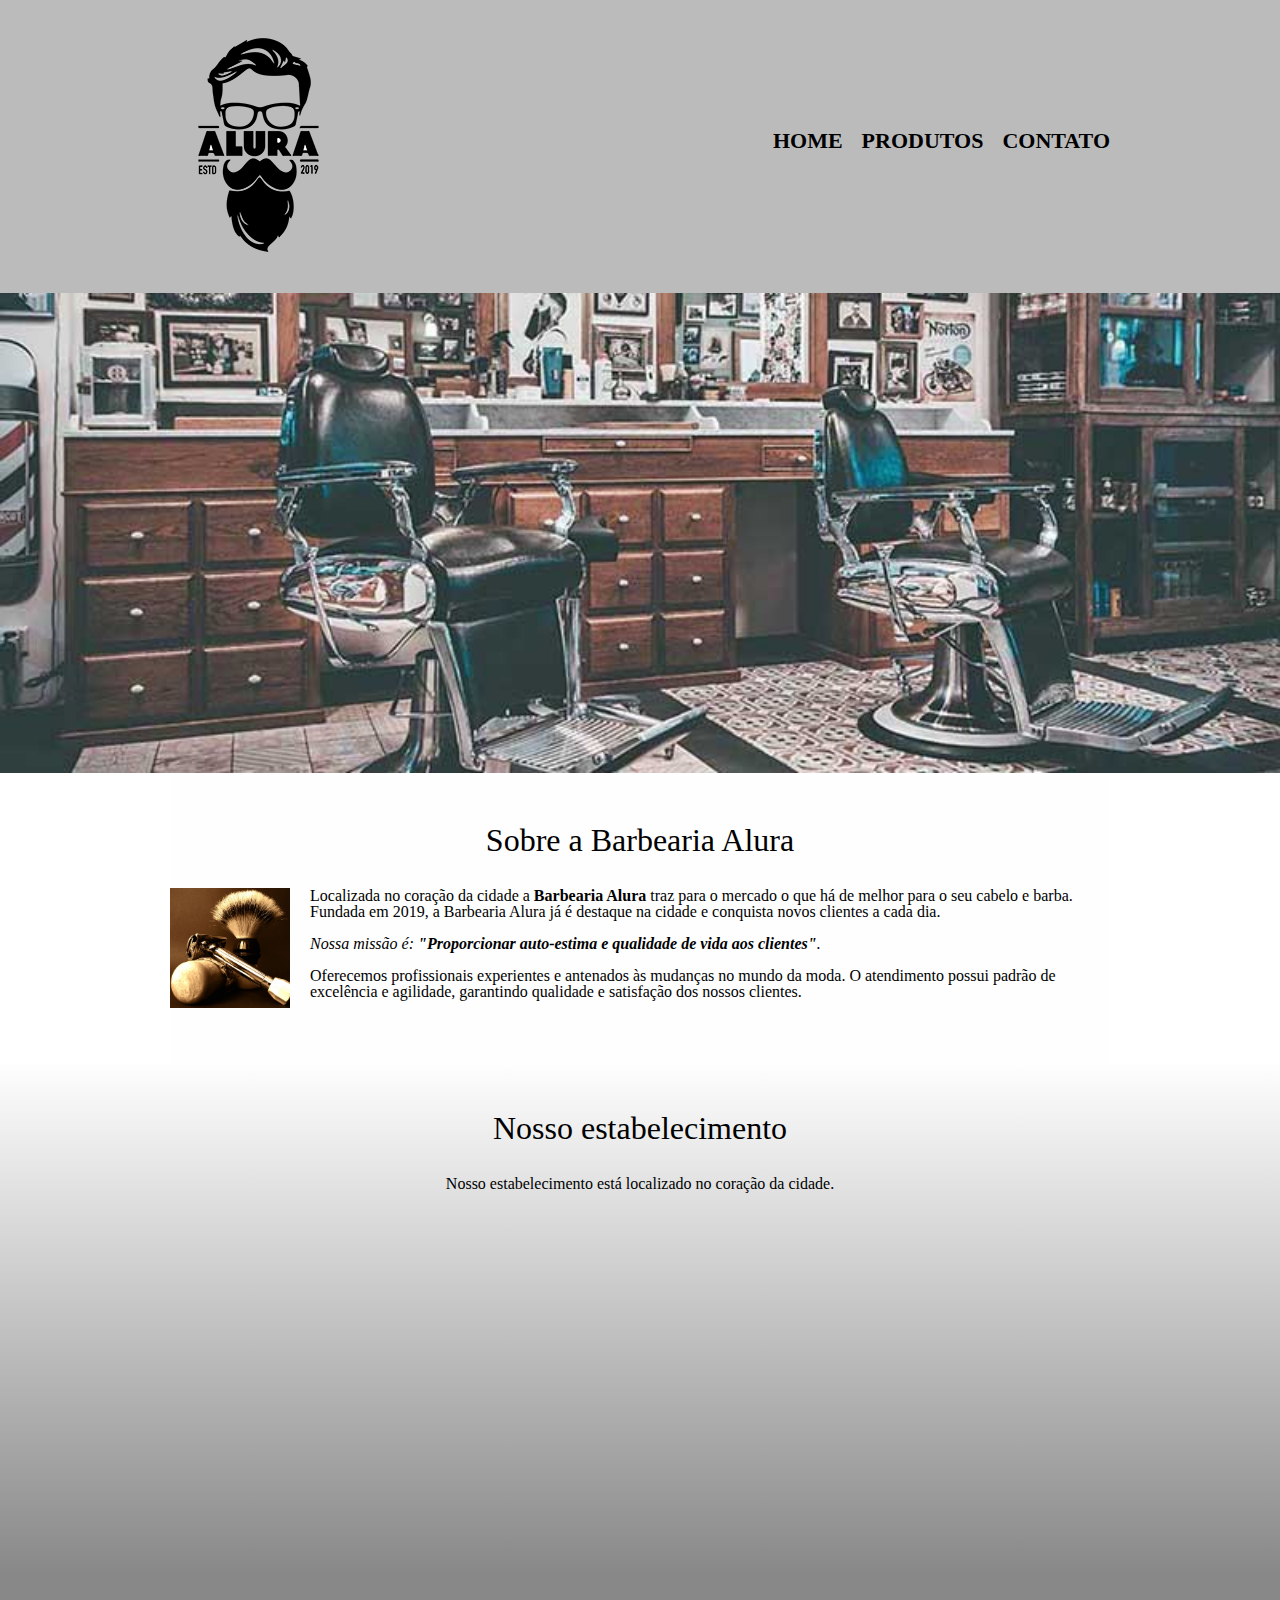
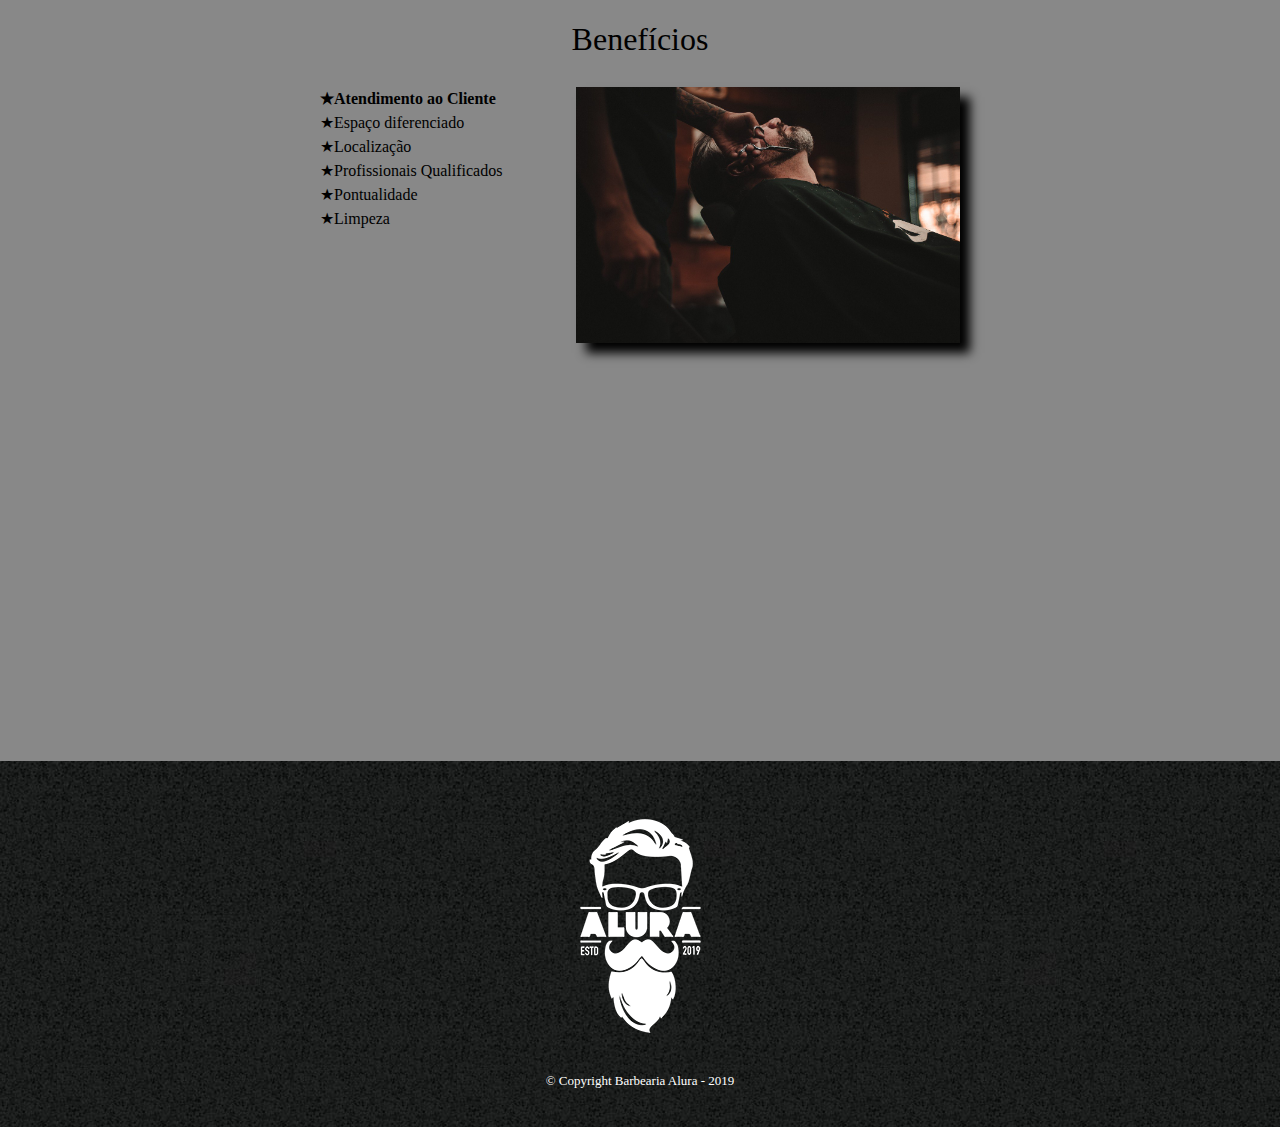
<file: index.html>
<!DOCTYPE html>
<html lang="pt-br">
	<head>	
		<meta charset="UTF8">
		<meta name="viewport" content="width=device-width">
		<title>Barbearia Alura</title>

		<link rel="stylesheet" href="reset.css">
		<link rel="stylesheet" href="style-home.css">
		<link href="https://fonts.googleapis.com/css?family=Montserrat&display=swap" rel="stylesheet">	
	</head>
	<body>
		<header>
			<div class="caixa">
				<h1><img src="img/logo.png"></h1>
				
				<nav>
                    <ul>
                        <li><a href="index.html">Home</a></li>
                        <li><a href="produtos.html">Produtos</a></li>
                        <li><a href="contato.html">Contato</a></li>
                    </ul>
                </nav>
			</div>
		</header>

		<img class="banner" src="img/banner.jpg">

		<main>
			<section class="principal">
				<h2 class="titulo-principal">Sobre a Barbearia Alura</h2>
				<img class="utensilios" src="img/utensilios.jpg" alt="Utensilios de um barbeiro"> 

				<p>Localizada no coração da cidade a <strong>Barbearia Alura</strong> traz para o mercado o que há de melhor para o seu cabelo e barba. Fundada em 2019, a Barbearia Alura já é destaque na cidade e conquista novos clientes a cada dia.</p>

				<p id="missao"><em>Nossa missão é: <strong>"Proporcionar auto-estima e qualidade de vida aos clientes"</strong>.</em></p>

				<p>Oferecemos profissionais experientes e antenados às mudanças no mundo da moda. O atendimento possui padrão de excelência e agilidade, garantindo qualidade e satisfação dos nossos clientes.</p>
			</section>

			<section class="mapa">
			    <h3 class="titulo-principal">Nosso estabelecimento</h3>
			    <p>Nosso estabelecimento está localizado no coração da cidade.</p>

			    <div class="mapa-conteudo">
    				<iframe src="https://www.google.com/maps/embed?pb=!1m18!1m12!1m3!1d3656.4483278365396!2d-46.63466568562861!3d-23.588249068469487!2m3!1f0!2f0!3f0!3m2!1i1024!2i768!4f13.1!3m3!1m2!1s0x94ce5a2b2ed7f3a1%3A0xab35da2f5ca62674!2sCaelum!5e0!3m2!1spt-BR!2sbr!4v1568814489656!5m2!1spt-BR!2sbr" width="100%" height="300" frameborder="0" style="border:0;" allowfullscreen=""></iframe>
				</div>	
			</section>

			<section class="benefícios ">
				<h4 class="titulo-principal">Benefícios</h4>

				<div class="conteudo-beneficios">
					<ul class="lista-beneficios">
						<li class="itens">Atendimento ao Cliente</li>
						<li class="itens">Espaço diferenciado</li>
						<li class="itens">Localização</li>
						<li class="itens">Profissionais Qualificados</li>
						<li class="itens">Pontualidade</li>
						<li class="itens">Limpeza</li>
					</ul>
					<img src="img/beneficios.jpg" class="imagem-beneficios">
				</div>
				<div class="video">
				    <iframe width="100%" height="315" src="https://www.youtube.com/embed/wcVVXUV0YUY" frameborder="0" allow="accelerometer; autoplay; encrypted-media; gyroscope; picture-in-picture" allowfullscreen></iframe>
				</div>
			</section>
		</main>

		<footer>
			<img src="img/logo-branco.png">
			<p class="copyright">&copy; Copyright Barbearia Alura - 2019</p>
		</footer>
	</body>
</html>
</file>
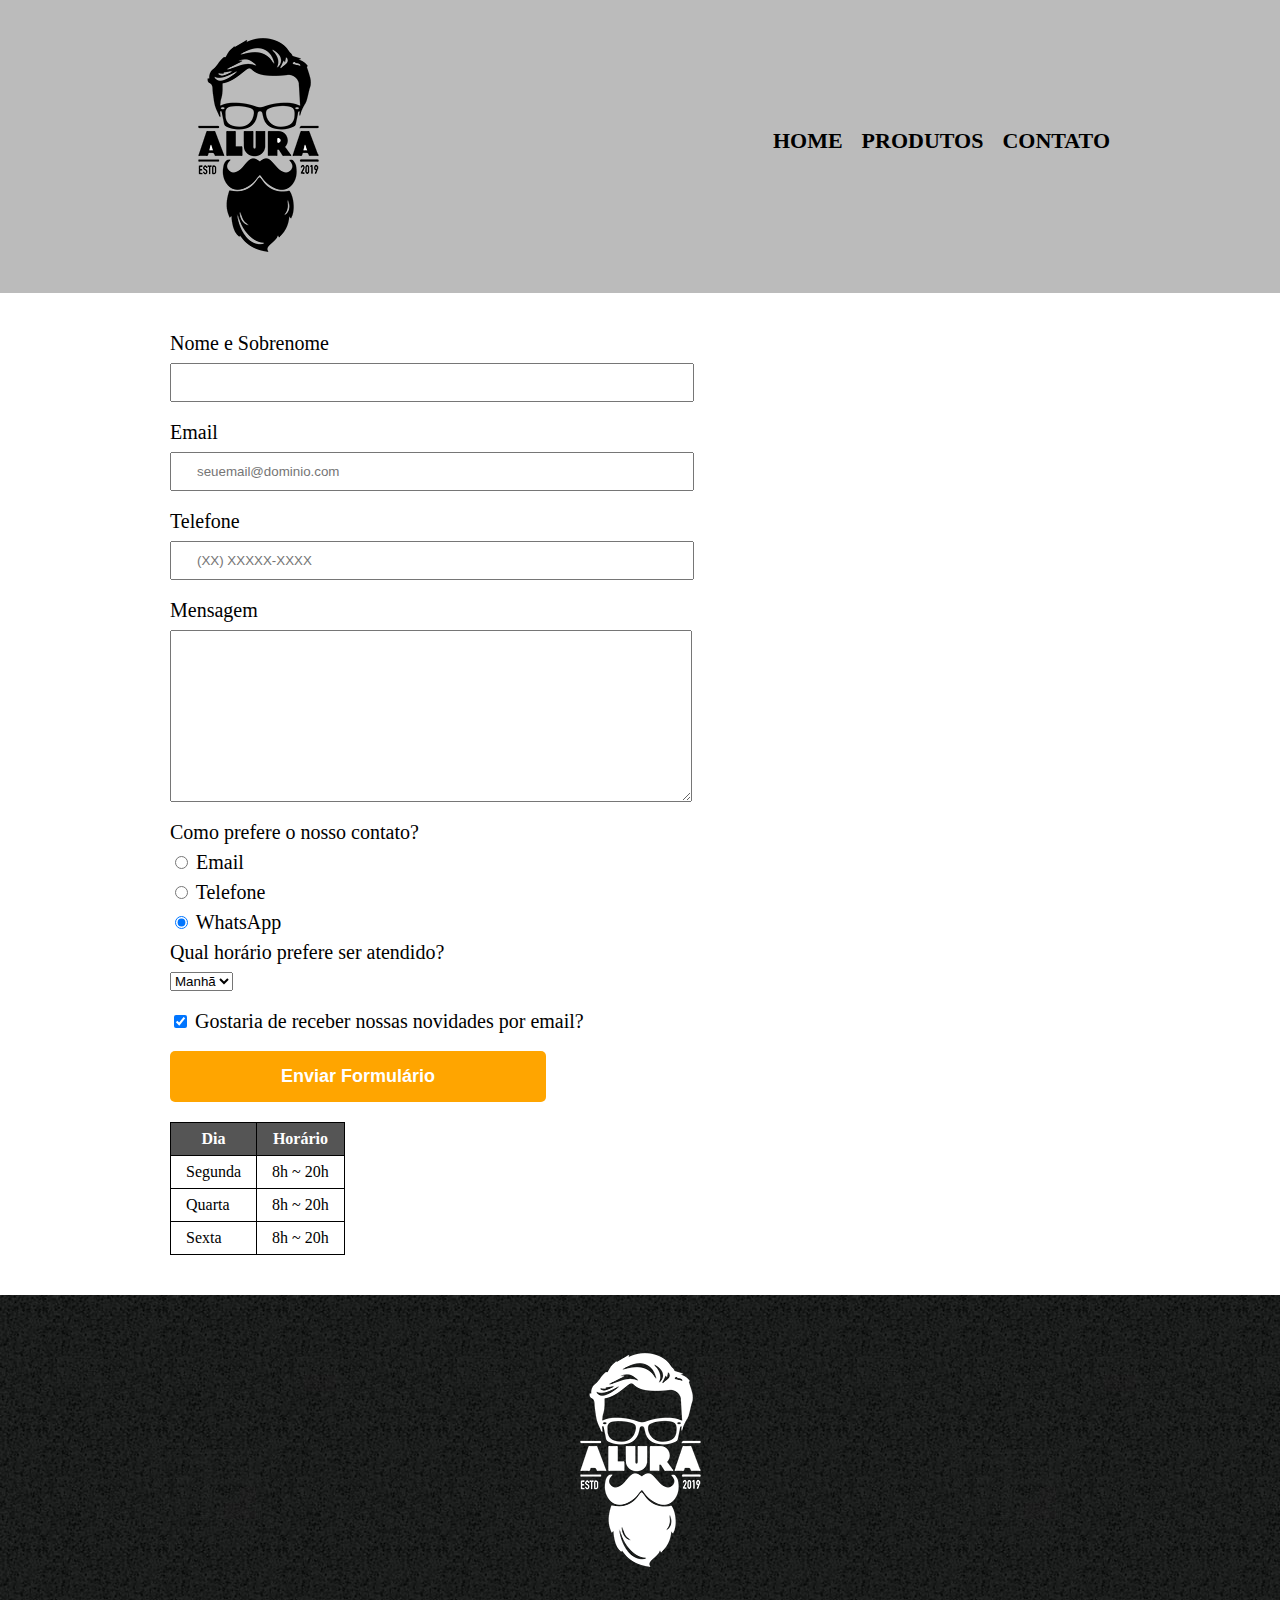
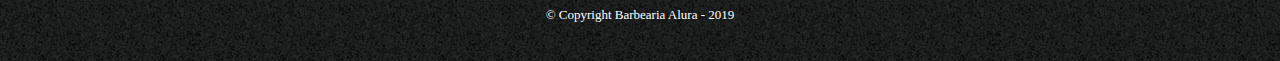
<file: contato.html>
<!DOCTYPE html>
<html>
    <head>
        <meta charset="UTF-8">
        <meta name="viewport" content="width=device-width">
        <title>Contato - Barbearia Alura</title>

        <link rel="stylesheet" href="reset.css">
        <link rel="stylesheet" href="contato.css">
    </head>
    <body>
        <header>
            <div class="caixa">
                <h1><img src="img/logo.png" alt="Logo da Barbearia Alura"></h1>
                <nav>
                    <ul>
                        <li><a href="index.html">Home</a></li>
                        <li><a href="produtos.html">Produtos</a></li>
                        <li><a href="contato.html">Contato</a></li>
                    </ul>
                </nav>
            </div>
        </header>

        <main>
            <form>
                <label for="nomesobrenome">Nome e Sobrenome</label> 
                <input type="text" id="nomesobrenome" class="input-padrao">

                <label for="email">Email</label>
                <input type="email" id="email" class="input-padrao" required placeholder="seuemail@dominio.com">

                <label for="telefone">Telefone</label>
                <input type="tel" id="telefone" class="input-padrao" required placeholder="(XX) XXXXX-XXXX">

                <label for="mensagem">Mensagem</label>
                <textarea cols="70" rows="10" id="mensagem" class="input-padrao" required></textarea>

                <fieldset>
                    <legend>Como prefere o nosso contato?</legend>
                    <label for="radio-email">
                        <input type="radio" name="contato" value="email" id="radio-email">
                        Email
                    </label>

                    <label for="radio-telefone">
                        <input type="radio" name="contato" value="telefone" id="radio-telefone">
                        Telefone
                    </label>

                    <label for="radio-whatsapp">
                        <input type="radio" name="contato" value="whatsapp" id="radio-whatsapp" checked>
                        WhatsApp    
                    </label>
                </fieldset>                
                <fieldset>
                     <legend>Qual horário prefere ser atendido?</legend>
                     <select>
                         <option>Manhã</option>
                         <option>Tarde</option>
                         <option>Noite</option>
                     </select>
                </fieldset>

                <label class="checkbox">
                    <input type="checkbox" checked>
                    Gostaria de receber nossas novidades por email?
                </label>

                <input type="submit" value="Enviar Formulário" class="enviar">

                <table>
                    <thead>
                        <tr>
                            <th>Dia</th>
                            <th>Horário</th>
                        </tr>
                    </thead>
                    <tbody>
                        <tr>
                            <td>Segunda</td>
                            <td>8h ~ 20h</td>
                        </tr>

                        <tr>
                            <td>Quarta</td>
                            <td>8h ~ 20h</td>
                        </tr>

                        <tr>
                            <td>Sexta</td>
                            <td>8h ~ 20h</td>
                        </tr>
                    </tbody>
                </table>
            </form>
        </main>

        <footer>
            <img src="img/logo-branco.png" alt="Logo da Barbearia Alura">
            <p class="copyright">&copy; Copyright Barbearia Alura - 2019</p>
        </footer>
    </body>
</html>
</file>
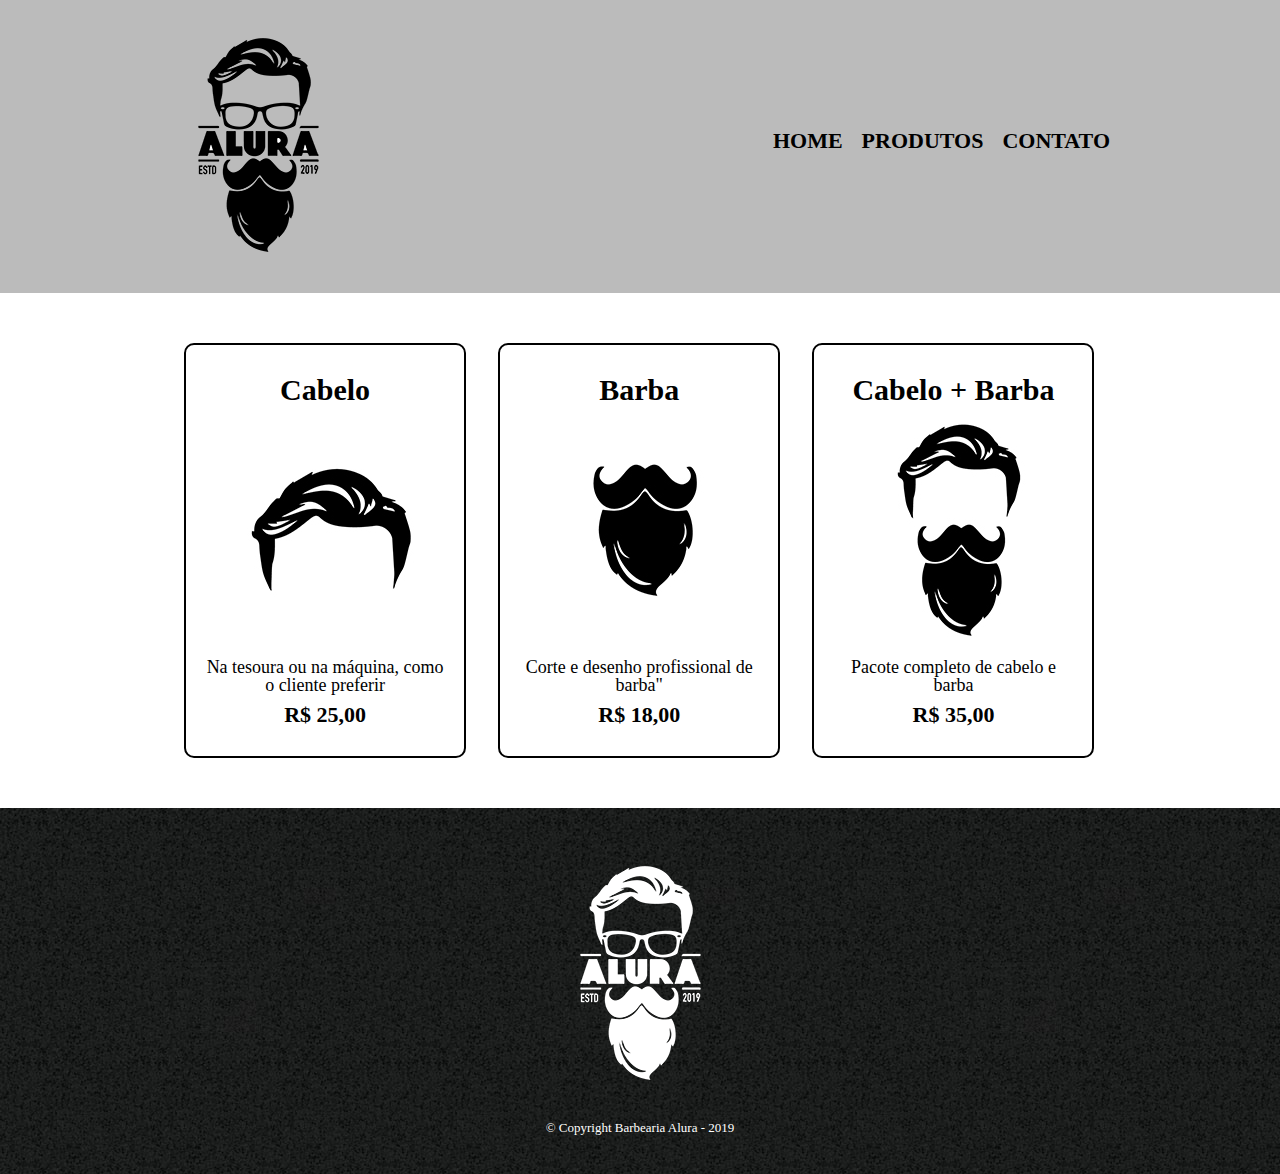
<file: produtos.html>
<!DOCTYPE html>
<html>
	<head>
		<meta charset="utf-8">
		<meta name="viewport" content="width=device-width">
		<title>Produtos - Barbearia Alura</title>

		<link rel="stylesheet" href="reset.css">
		<link rel="stylesheet" href="style.css">
	</head>
	<body>
		<header>
			<div class= "caixa">
				<h1><img src="img/logo.png"></h1>
				<nav>
					<ul>
						<li><a href="index.html">Home</a></li>
						<li><a href="produtos.html">Produtos</a></li>
						<li><a href="contato.html">Contato</a></li>
					</ul>
				</nav>
			</div>
		</header>

		<main>
			<ul class="produtos">
				<li>
					<h2>Cabelo</h2>
					<img src="img/cabelo.jpg" class="imagem-produto">
					<p class="produto-descricao">Na tesoura ou na máquina, como o cliente preferir</p>
					<p class="produto-preco">R$ 25,00</p>
				</li>
				<li>
					<h2>Barba</h2>
					<img src="img/barba.jpg" class="imagem-produto">
					<p class="produto-descricao">Corte e desenho profissional de barba"</p>
					<p class="produto-preco">R$ 18,00</p>
				</li>
				<li>
					<h2>Cabelo + Barba</h2>
					<img src="img/cabelo+barba.jpg" class="imagem-produto">
					<p class="produto-descricao">Pacote completo de cabelo e barba</p>
					<p class="produto-preco">R$ 35,00</p>
				</li>
		</main>

		<footer>
			<img src="img/logo-branco.png">
			<p class="copyright">&copy; Copyright Barbearia Alura - 2019</p>
		</footer>
	</body>
</html>
</file>
<file: style-home.css>
header {
	background: #BBBBBB;
	padding: 20px 0;
}

.caixa {
	position: relative;
	width: 940px;
	margin: 0 auto;
}

nav {
	position: absolute;
	top: 110px;
	right: 0;
}

nav li {
	display: inline;
	margin: 0 0 0 15px;
}

nav a {
	text-transform: uppercase;
	color: #000000;
	font-weight: bold;
	font-size: 22px;
	text-decoration: none;
}

nav a:hover {
	color: #C78C19;
	text-decoration: underline;
}

.banner {
	width: 100%;
}

.titulo-principal {
	text-align: center;
	font-size: 2em;
	margin:  0 0 1em;
	clear: left;
}

.principal p {
	margin: 0 0 1em;
}

.principal strong {
	font-weight: bold;
}

.principal em {
	font-style: italic;
}

.utensilios {
	width: 120px;
	float: left;
	margin: 0 20px 20px 0;
}

.principal {
    padding: 3em 0;
    background: #FEFEFE;
    width: 940px;
    margin: 0 auto;
}

.mapa-conteudo {
    width: 940px;
    margin: 0 auto;
}

.benefícios {
    padding: 3em 0;
    background: #888888;
}

.conteudo-beneficios {
    width: 640px;
    margin: 0 auto;
}

.lista-beneficios {
    width: 40%;
    display: inline-block;
    vertical-align: top;
}

.itens:before {
    content: "★";
}

.itens {
    line-height: 1.5;
}

.itens:first-child {
    font-weight: bold;
}

.imagem-beneficios {
    width: 60%;
    float: right;
    margin: 0 0 20px 0;
    opacity: 1;
    transition: 400ms;
    box-shadow: 10px 10px 10px 0 #000000;
}

.imagem-beneficios:hover {
    opacity: 0.3;
}

.mapa {
    padding: 3em 0;
    background: linear-gradient(#FEFEFE, #888888);
}

.mapa p {
    margin: 0 0 2em;
    text-align: center;
}

.video {
    width: 560px;
    margin: 2em auto;
}

footer {
	text-align: center;
	background: url("img/bg.jpg");
	padding: 40px 0;
}

.copyright {
	color: #FFFFFF;
	font-size: 13px;
	margin: 20px 0 0;
}

@media screen and (max-width: 480px) {
    .caixa, .principal, .conteudo-beneficios, .mapa-conteudo, .video {
        width: auto;
    }

    h1 {
        text-align: center;
    }

    nav {
        position: static;
    }

    .lista-beneficios, .imagem-beneficios {
        width: 100%;
    }
 }
</file>
<file: contato.css>
header {
	background: #BBBBBB;
	padding: 20px 0;
}

.caixa {
	position: relative;
	width: 940px;
	margin: 0 auto;
}

nav {
	position: absolute;
	top: 110px;
	right: 0;
}

nav li {
	display: inline;
	margin: 0 0 0 15px;
}

nav a {
	text-transform: uppercase;
	color: #000000;
	font-weight: bold;
	font-size: 22px;
	text-decoration: none;
}

nav a:hover {
	color: #C78C19;
	text-decoration: underline;
}

main {
	width: 940px;
	margin: 0 auto;
}

form {
	margin: 40px 0;
}

form label, form legend {
	display: block;
	font-size: 20px;
	margin: 0 0 10px;
}

.input-padrao {
	display: block;
	margin: 0 0 20px;
	padding: 10px 25px;
	width: 50%;
}

.checkbox {
	margin: 20px 0;
}

.enviar {
	width: 40%;
	padding: 15px 0;
	background: orange;
	color: white;
	font-weight: bold;
	font-size: 18px;
	border: none;
	border-radius: 5px;
	transition: 1s all;
	cursor: pointer;
}

.enviar:hover {
	background: darkorange;
	transform:  scale(1.2);
}

table {
	margin: 20px 0 40px;
}

thead {
	background: #555555;
	color: white;
	font-weight: bold;
}

td, th {
	border: 1px solid #000000;
	padding: 8px 15px;
}

footer {
	text-align: center;
	background: url("img/bg.jpg");
	padding: 40px 0;
}

.copyright {
	color: #FFFFFF;
	font-size: 13px;
	margin: 20px 0 0;
}

@media screen and (max-width: 480px) {
    .caixa {
        width: auto;
	 }

  	h1 {
        text-align: center;
    }

 	nav {
        position: static;
    }

	.input-padrao, .checkbox {
        width: 100%;
    }


}
</file>
<file: style.css>
header {
	background: #BBBBBB;
	padding: 20px 0;
}

.caixa {
	position: relative;
	width: 940px;
	margin: 0 auto;
}

nav {
	position: absolute;
	top: 110px;
	right: 0;
}

nav li {
	display: inline;
	margin: 0 0 0 15px;
}

nav a {
	text-transform: uppercase;
	color: #000000;
	font-weight: bold;
	font-size: 22px;
	text-decoration: none;
}

nav a:hover {
	color: #C78C19;
	text-decoration: underline;
}

.produtos {
	width: 940px;
	margin: 0 auto;
	padding: 50px 0;
}

.produtos li {
	display: inline-block;
	text-align: center;
	width: 30%;
	vertical-align: top;
	margin: 0 1.5%;
	padding: 30px 20px;
	box-sizing: border-box;
	border: 2px solid #000000;
	border-radius: 10px;
}

.produtos li:hover {
	border-color: #C78C19;
}

.produtos li:active {
	border-color: #088C19;
}

.produtos li:hover h2 {
	font-size: 34px;
}

.produtos h2{
	font-size: 30px;
	font-weight: bold;
}

.produto-descricao {
	font-size: 18px;
}

.produto-preco {
	font-size: 22px;
	font-weight: bold;
	margin-top: 10px;
}

footer {
	text-align: center;
	background: url("img/bg.jpg");
	padding: 40px 0;
}

.copyright {
	color: #FFFFFF;
	font-size: 13px;
	margin: 20px 0 0;
}

@media screen and (max-width: 480px) {
    .caixa, .produtos {
        width: auto;
	 }

  	h1 {
        text-align: center;
    }

 	nav {
        position: static;
    }

	.imagem-produto, .produto-descricao, .produto-preco {
        width: 100%;
    }


}
</file>
